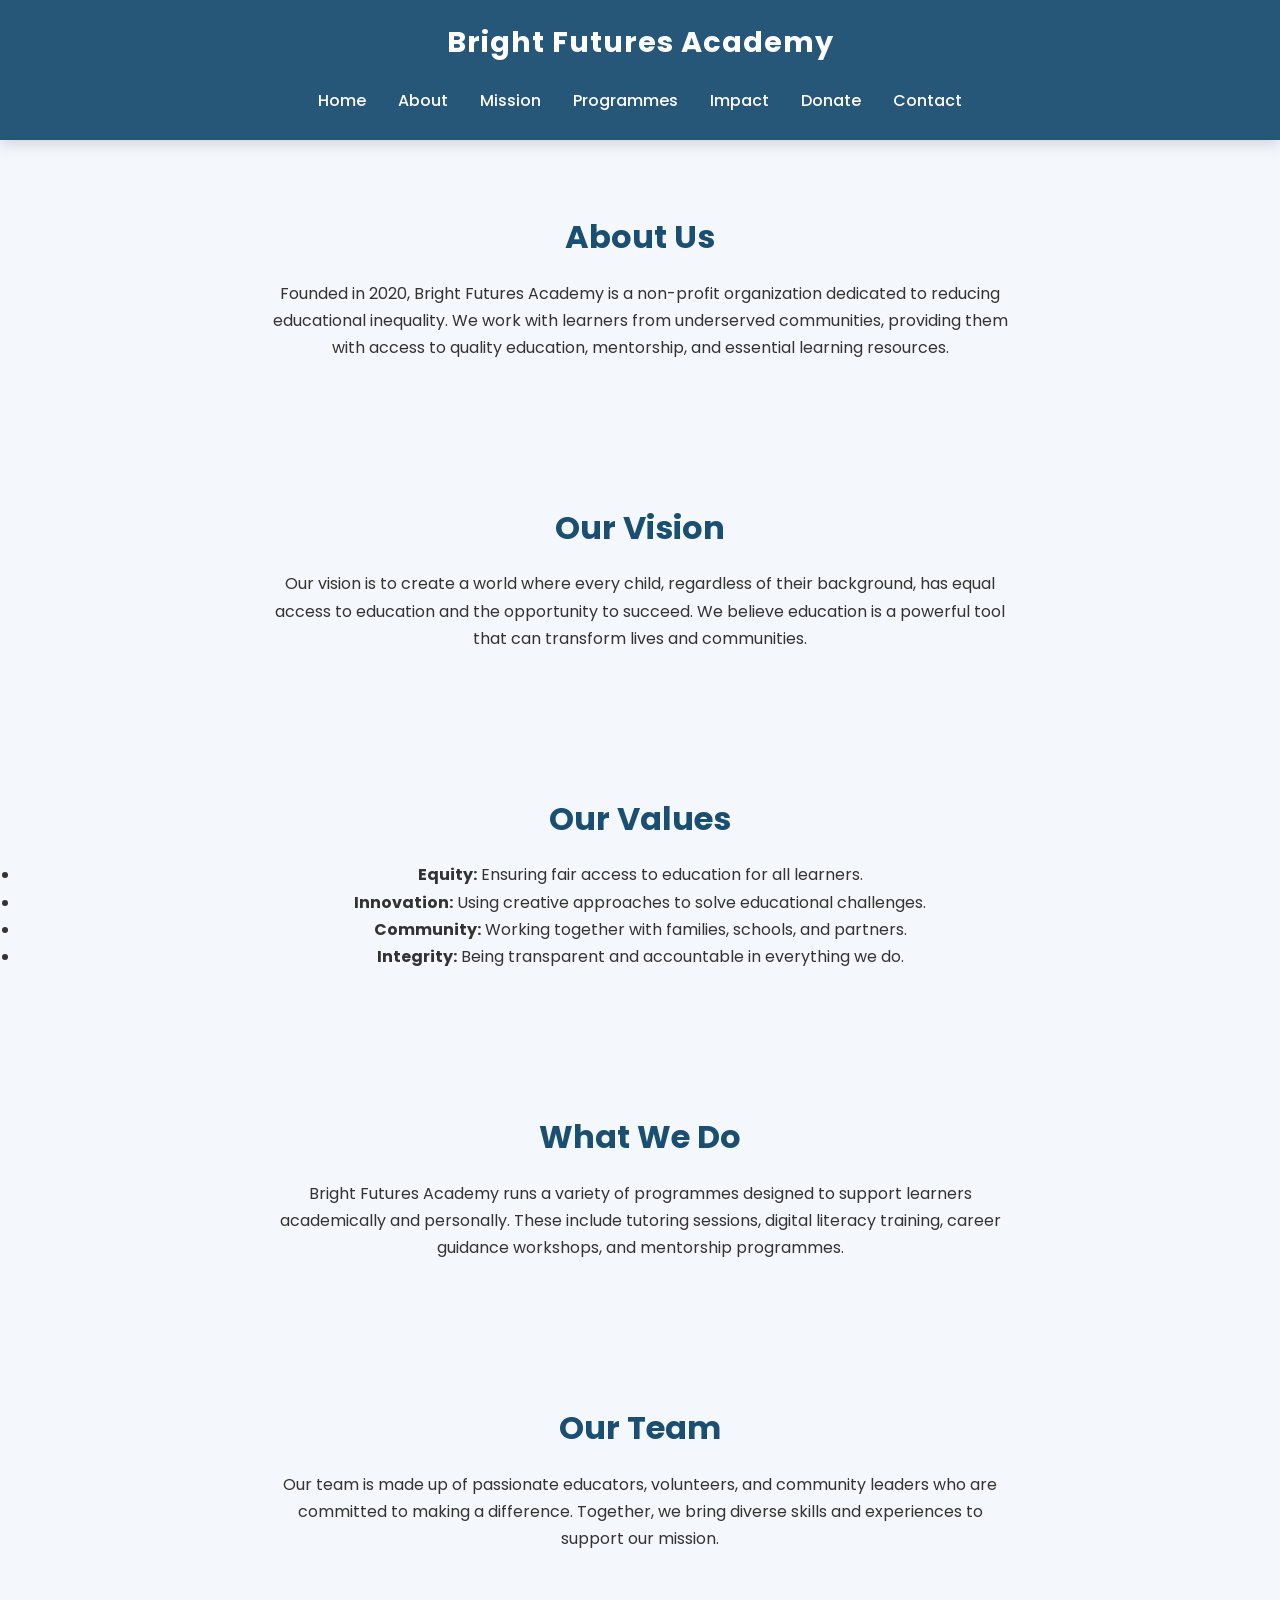
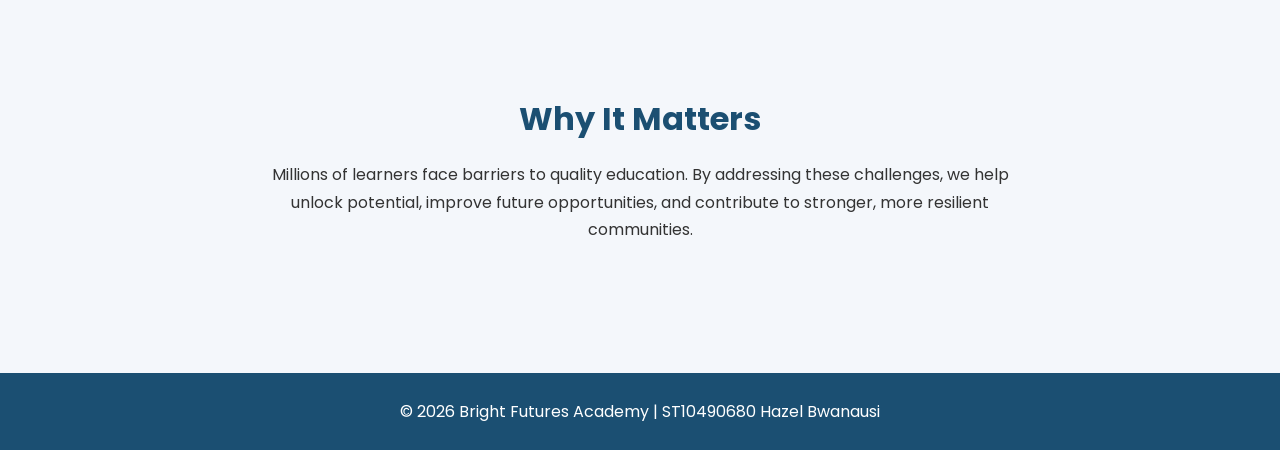
<file: about.html>
<!DOCTYPE html>
<html lang="en">
<head>
<meta charset="UTF-8">
<meta name="viewport" content="width=device-width, initial-scale=1.0">
<title>About - Bright Futures Academy</title>
<link rel="stylesheet" href="style.css">
</head>

<body>

<header>
  <h1>Bright Futures Academy</h1>

  <nav aria-label="Main navigation">
    <ul>
      <li><a href="index.html">Home</a></li>
      <li><a href="about.html" class="active">About</a></li>
      <li><a href="mission.html">Mission</a></li>
      <li><a href="programmes.html">Programmes</a></li>
      <li><a href="impact.html">Impact</a></li>
      <li><a href="donate.html">Donate</a></li>
      <li><a href="contact.html">Contact</a></li>
    </ul>
  </nav>
</header>

<main class="container">

  <section>
    <h2>About Us</h2>
    <p>
      Founded in 2020, Bright Futures Academy is a non-profit organization dedicated to reducing educational inequality. 
      We work with learners from underserved communities, providing them with access to quality education, mentorship, 
      and essential learning resources.
    </p>
  </section>

  <section>
    <h2>Our Vision</h2>
    <p>
      Our vision is to create a world where every child, regardless of their background, has equal access to education 
      and the opportunity to succeed. We believe education is a powerful tool that can transform lives and communities.
    </p>
  </section>

  <section>
    <h2>Our Values</h2>
    <ul>
      <li><strong>Equity:</strong> Ensuring fair access to education for all learners.</li>
      <li><strong>Innovation:</strong> Using creative approaches to solve educational challenges.</li>
      <li><strong>Community:</strong> Working together with families, schools, and partners.</li>
      <li><strong>Integrity:</strong> Being transparent and accountable in everything we do.</li>
    </ul>
  </section>

  <section>
    <h2>What We Do</h2>
    <p>
      Bright Futures Academy runs a variety of programmes designed to support learners academically and personally. 
      These include tutoring sessions, digital literacy training, career guidance workshops, and mentorship programmes.
    </p>
  </section>

  <section>
    <h2>Our Team</h2>
    <p>
      Our team is made up of passionate educators, volunteers, and community leaders who are committed to making a 
      difference. Together, we bring diverse skills and experiences to support our mission.
    </p>
  </section>

  <section>
    <h2>Why It Matters</h2>
    <p>
      Millions of learners face barriers to quality education. By addressing these challenges, we help unlock potential, 
      improve future opportunities, and contribute to stronger, more resilient communities.
    </p>
  </section>

</main>

<footer>
  <p>&copy; 2026 Bright Futures Academy | ST10490680 Hazel Bwanausi</p>
</footer>

</body>
</html>
</file>
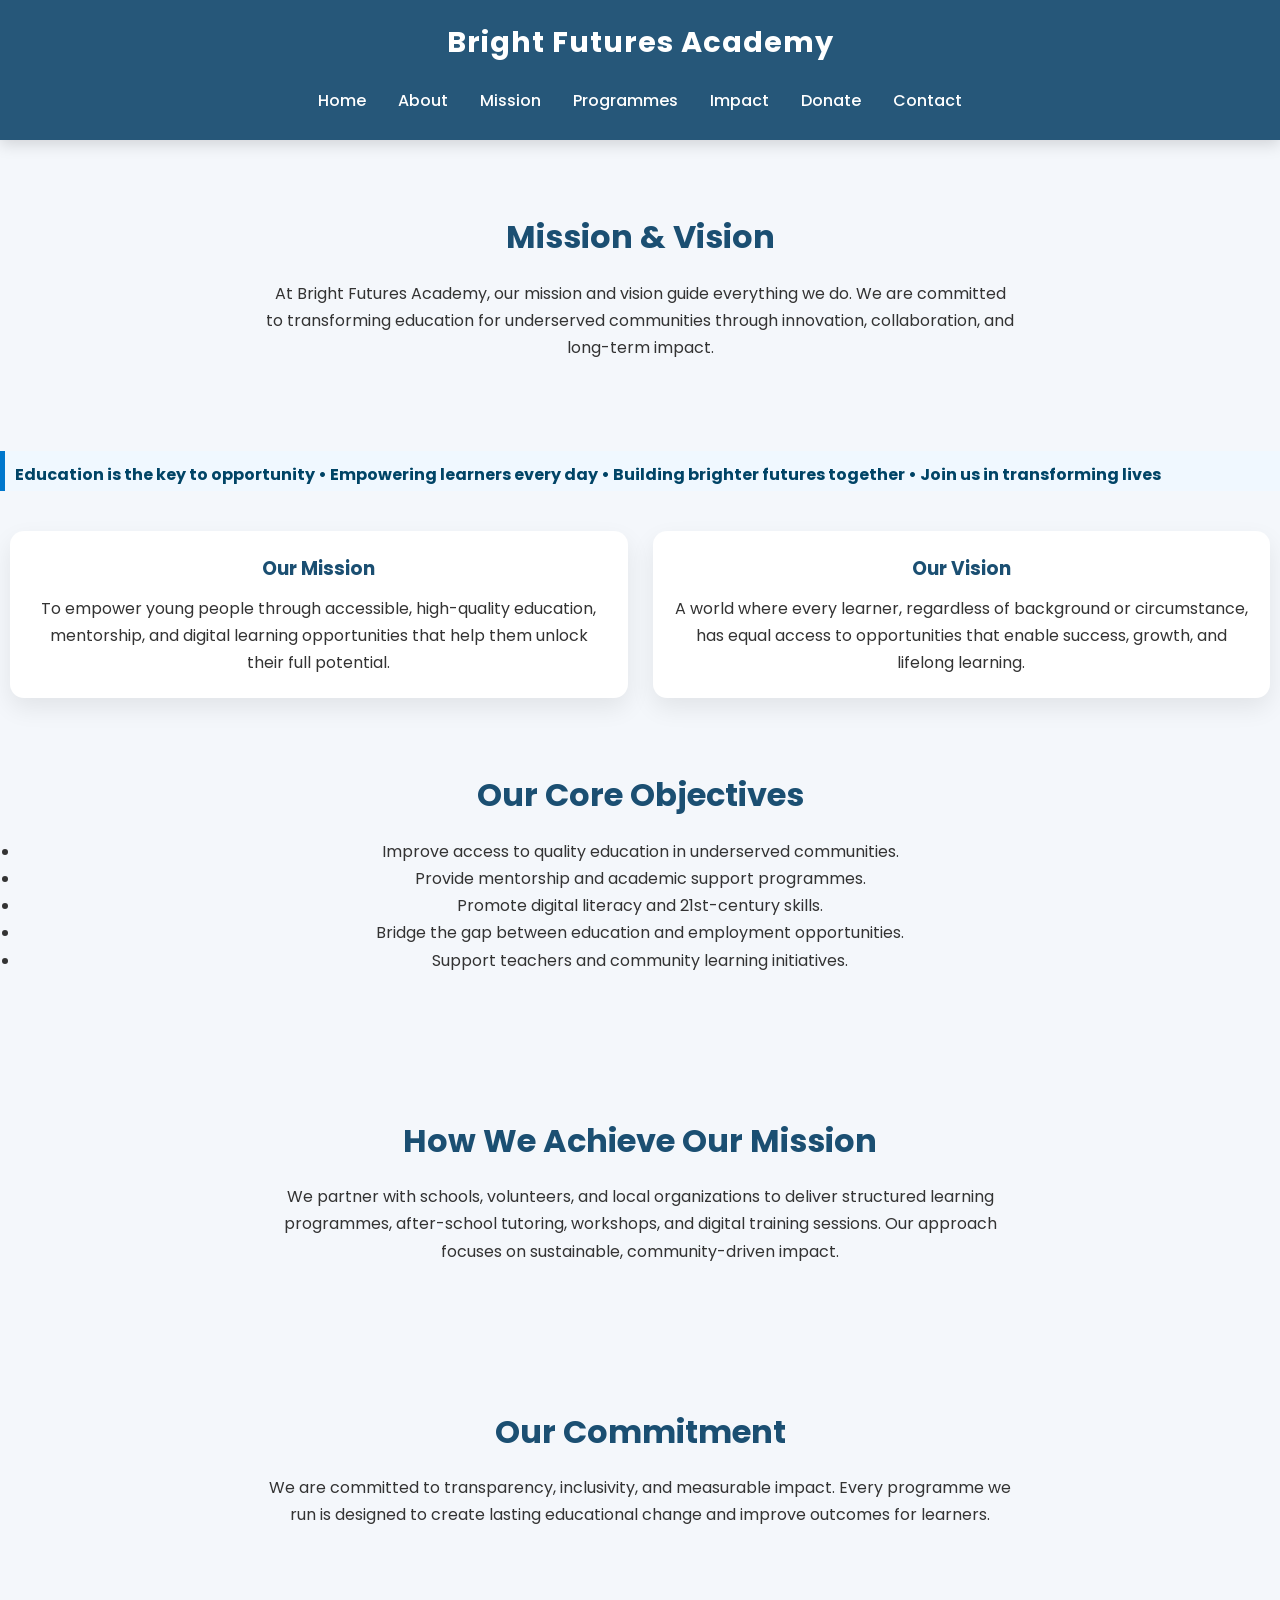
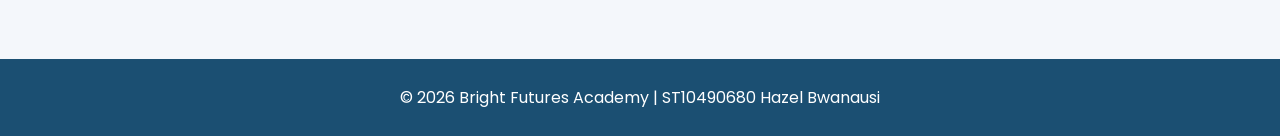
<file: mission.html>
<!DOCTYPE html>
<html lang="en">
<head>
<meta charset="UTF-8">
<meta name="viewport" content="width=device-width, initial-scale=1.0">
<title>Mission - Bright Futures Academy</title>
<link rel="stylesheet" href="style.css">

<style>
/* Sliding text box */
.slider-box {
  overflow: hidden;
  background: #f0f8ff;
  border-left: 5px solid #0077cc;
  padding: 10px;
  margin: 20px 0;
  position: relative;
  height: 40px;
}

.slider-text {
  position: absolute;
  white-space: nowrap;
  animation: slideText 12s linear infinite;
  font-weight: bold;
  color: #004466;
}

@keyframes slideText {
  0% {
    transform: translateX(100%);
  }
  100% {
    transform: translateX(-100%);
  }
}
</style>

</head>
<body>

<header>
<h1>Bright Futures Academy</h1>

<nav aria-label="Main navigation">
<ul>
<li><a href="index.html">Home</a></li>
<li><a href="about.html">About</a></li>
<li><a href="mission.html" class="active">Mission</a></li>
<li><a href="programmes.html">Programmes</a></li>
<li><a href="impact.html">Impact</a></li>
<li><a href="donate.html">Donate</a></li>
<li><a href="contact.html">Contact</a></li>
</ul>
</nav>
</header>

<main class="container">

<section>
  <h2>Mission & Vision</h2>
  <p>
    At Bright Futures Academy, our mission and vision guide everything we do. We are committed to transforming education 
    for underserved communities through innovation, collaboration, and long-term impact.
  </p>
</section>

<!-- Sliding Text Box -->
<div class="slider-box">
  <div class="slider-text">
    Education is the key to opportunity • Empowering learners every day • Building brighter futures together • Join us in transforming lives
  </div>
</div>

<section class="cards">
  <div class="card">
    <h3>Our Mission</h3>
    <p>
      To empower young people through accessible, high-quality education, mentorship, and digital learning opportunities 
      that help them unlock their full potential.
    </p>
  </div>

  <div class="card">
    <h3>Our Vision</h3>
    <p>
      A world where every learner, regardless of background or circumstance, has equal access to opportunities that enable 
      success, growth, and lifelong learning.
    </p>
  </div>
</section>

<section>
  <h2>Our Core Objectives</h2>
  <ul>
    <li>Improve access to quality education in underserved communities.</li>
    <li>Provide mentorship and academic support programmes.</li>
    <li>Promote digital literacy and 21st-century skills.</li>
    <li>Bridge the gap between education and employment opportunities.</li>
    <li>Support teachers and community learning initiatives.</li>
  </ul>
</section>

<section>
  <h2>How We Achieve Our Mission</h2>
  <p>
    We partner with schools, volunteers, and local organizations to deliver structured learning programmes, after-school 
    tutoring, workshops, and digital training sessions. Our approach focuses on sustainable, community-driven impact.
  </p>
</section>

<section>
  <h2>Our Commitment</h2>
  <p>
    We are committed to transparency, inclusivity, and measurable impact. Every programme we run is designed to create 
    lasting educational change and improve outcomes for learners.
  </p>
</section>

</main>

<footer>
<p>&copy; 2026 Bright Futures Academy | ST10490680 Hazel Bwanausi</p>
</footer>

</body>
</html>
</file>
<file: style.css>
@import url('https://fonts.googleapis.com/css2?family=Poppins:wght@300;400;600;700&display=swap');

/* =========================
   DESIGN SYSTEM
========================= */
:root {
    --primary: #1B4F72;
    --secondary: #27AE60;
    --dark: #1e1e1e;
    --text: #333;
    --bg: #f4f7fb;
    --card: #ffffff;
    --radius: 14px;
    --shadow: 0 10px 25px rgba(0,0,0,0.08);
    --transition: all 0.3s ease;
}

/* =========================
   RESET
========================= */
* {
    margin: 0;
    padding: 0;
    box-sizing: border-box;
}

body {
    font-family: 'Poppins', sans-serif;
    background: var(--bg);
    color: var(--text);
    line-height: 1.7;
}

/* =========================
   HEADER / NAV (GLASS EFFECT)
========================= */
header {
    position: sticky;
    top: 0;
    z-index: 1000;
    background: rgba(27, 79, 114, 0.95);
    backdrop-filter: blur(10px);
    color: white;
    padding: 18px 20px;
    text-align: center;
    box-shadow: 0 4px 15px rgba(0,0,0,0.15);
}

header h1 {
    font-size: 1.8rem;
    letter-spacing: 1px;
}

nav ul {
    list-style: none;
    margin-top: 12px;
}

nav ul li {
    display: inline-block;
    margin: 8px 14px;
}

nav ul li a {
    color: white;
    text-decoration: none;
    font-weight: 500;
    position: relative;
    transition: var(--transition);
}

nav ul li a::after {
    content: "";
    position: absolute;
    width: 0%;
    height: 2px;
    background: var(--secondary);
    left: 0;
    bottom: -4px;
    transition: var(--transition);
}

nav ul li a:hover::after {
    width: 100%;
}

/* =========================
   SECTIONS
========================= */
section {
    padding: 70px 20px;
    text-align: center;
}

section h2 {
    font-size: 2rem;
    margin-bottom: 15px;
    color: var(--primary);
}

section p {
    max-width: 750px;
    margin: 0 auto;
}

/* =========================
   BUTTONS
========================= */
.btn {
    display: inline-block;
    background: var(--secondary);
    color: white;
    padding: 12px 28px;
    border-radius: 30px;
    text-decoration: none;
    margin-top: 20px;
    transition: var(--transition);
    font-weight: 500;
}

.btn:hover {
    transform: translateY(-3px);
    box-shadow: 0 10px 20px rgba(39, 174, 96, 0.3);
}

/* =========================
   CARDS (MODERN GRID)
========================= */
.cards {
    display: grid;
    grid-template-columns: repeat(auto-fit, minmax(240px, 1fr));
    gap: 25px;
    margin-top: 40px;
    padding: 0 10px;
}

.card {
    background: var(--card);
    border-radius: var(--radius);
    padding: 22px;
    box-shadow: var(--shadow);
    transition: var(--transition);
    position: relative;
    overflow: hidden;
}

.card:hover {
    transform: translateY(-10px);
    box-shadow: 0 18px 35px rgba(0,0,0,0.12);
}

.card h3 {
    margin-bottom: 10px;
    color: var(--primary);
}

/* subtle hover glow */
.card::before {
    content: "";
    position: absolute;
    top: 0;
    left: -100%;
    width: 100%;
    height: 100%;
    background: linear-gradient(
        120deg,
        transparent,
        rgba(39, 174, 96, 0.08),
        transparent
    );
    transition: 0.6s;
}

.card:hover::before {
    left: 100%;
}

/* =========================
   FOOTER
========================= */
footer {
    background: var(--primary);
    color: white;
    text-align: center;
    padding: 25px;
    margin-top: 60px;
}

/* =========================
   ACCESSIBILITY FOCUS
========================= */
a:focus, button:focus {
    outline: 3px solid var(--secondary);
    outline-offset: 3px;
}
</file>
